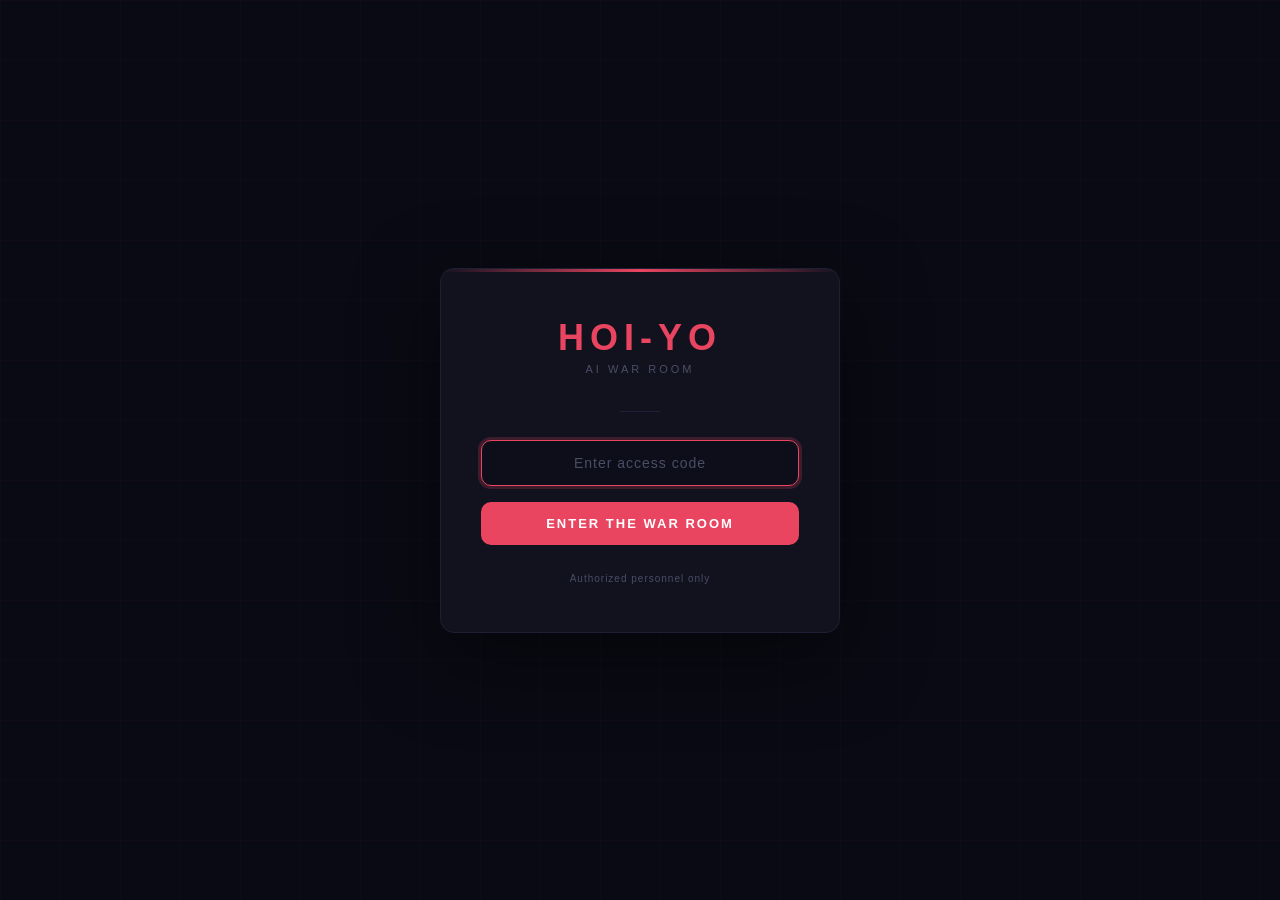
<file: src/cloud/templates/login.html>
<!DOCTYPE html>
<html lang="en">
<head>
  <meta charset="UTF-8">
  <meta name="viewport" content="width=device-width, initial-scale=1.0">
  <title>HOI-YO -- War Room Access</title>
  <style>
    *, *::before, *::after { margin: 0; padding: 0; box-sizing: border-box; }

    :root {
      --bg-primary:    #0a0a14;
      --bg-secondary:  #0e0e1b;
      --bg-card:       #12121f;
      --bg-card-hover: #181830;
      --text-primary:  #e8e8f0;
      --text-secondary:#8b8fa8;
      --text-muted:    #4a4e65;
      --border:        #1e1e35;
      --border-hover:  #2e2e50;
      --accent:        #e94560;
      --accent-dim:    #e9456033;
      --radius-md:     10px;
      --radius-lg:     14px;
      --font-sans:     'Inter', -apple-system, BlinkMacSystemFont, 'Segoe UI', Roboto, sans-serif;
      --font-mono:     'JetBrains Mono', 'SF Mono', 'Fira Code', monospace;
    }

    body {
      font-family: var(--font-sans);
      background: var(--bg-primary);
      color: var(--text-primary);
      min-height: 100vh;
      display: flex;
      align-items: center;
      justify-content: center;
      -webkit-font-smoothing: antialiased;
      overflow: hidden;
    }

    /* Subtle animated background grid */
    body::before {
      content: '';
      position: fixed;
      inset: 0;
      background-image:
        linear-gradient(rgba(233, 69, 96, 0.03) 1px, transparent 1px),
        linear-gradient(90deg, rgba(233, 69, 96, 0.03) 1px, transparent 1px);
      background-size: 60px 60px;
      animation: grid-drift 20s linear infinite;
      pointer-events: none;
      z-index: 0;
    }

    @keyframes grid-drift {
      to { background-position: 60px 60px; }
    }

    .login-card {
      position: relative;
      z-index: 1;
      background: var(--bg-card);
      border: 1px solid var(--border);
      border-radius: var(--radius-lg);
      padding: 48px 40px;
      width: 100%;
      max-width: 400px;
      text-align: center;
      box-shadow: 0 24px 80px rgba(0, 0, 0, 0.5);
    }

    .login-card::before {
      content: '';
      position: absolute;
      top: 0; left: 0; right: 0;
      height: 3px;
      background: linear-gradient(90deg, transparent, var(--accent), transparent);
      border-radius: var(--radius-lg) var(--radius-lg) 0 0;
    }

    .logo {
      font-size: 36px;
      font-weight: 800;
      letter-spacing: 6px;
      color: var(--accent);
      text-transform: uppercase;
      margin-bottom: 4px;
    }

    .subtitle {
      font-size: 11px;
      letter-spacing: 3px;
      text-transform: uppercase;
      color: var(--text-muted);
      margin-bottom: 36px;
    }

    .divider {
      width: 40px;
      height: 1px;
      background: var(--border);
      margin: 0 auto 28px;
    }

    form {
      display: flex;
      flex-direction: column;
      gap: 16px;
    }

    .input-group {
      position: relative;
    }

    .input-group input {
      width: 100%;
      background: var(--bg-secondary);
      color: var(--text-primary);
      border: 1px solid var(--border);
      border-radius: var(--radius-md);
      padding: 14px 16px;
      font-size: 14px;
      font-family: var(--font-mono);
      letter-spacing: 2px;
      text-align: center;
      transition: border-color 0.2s ease, box-shadow 0.2s ease;
    }

    .input-group input:focus {
      outline: none;
      border-color: var(--accent);
      box-shadow: 0 0 0 3px var(--accent-dim);
    }

    .input-group input::placeholder {
      color: var(--text-muted);
      letter-spacing: 1px;
      font-family: var(--font-sans);
    }

    .submit-btn {
      background: var(--accent);
      color: #fff;
      border: none;
      border-radius: var(--radius-md);
      padding: 14px 24px;
      font-size: 13px;
      font-weight: 700;
      letter-spacing: 2px;
      text-transform: uppercase;
      cursor: pointer;
      transition: background 0.15s ease, transform 0.1s ease;
    }

    .submit-btn:hover {
      background: #d63a52;
    }

    .submit-btn:active {
      transform: scale(0.98);
    }

    .error {
      color: var(--accent);
      font-size: 13px;
      font-weight: 600;
      margin-top: 4px;
      animation: shake 0.4s ease;
    }

    @keyframes shake {
      0%, 100% { transform: translateX(0); }
      25% { transform: translateX(-6px); }
      75% { transform: translateX(6px); }
    }

    .footer-note {
      margin-top: 28px;
      font-size: 10px;
      color: var(--text-muted);
      letter-spacing: 1px;
    }

    /* Scrollbar */
    ::-webkit-scrollbar { width: 5px; }
    ::-webkit-scrollbar-track { background: transparent; }
    ::-webkit-scrollbar-thumb { background: var(--border); border-radius: 3px; }
  </style>
</head>
<body>
  <div class="login-card">
    <div class="logo">HOI-YO</div>
    <div class="subtitle">AI War Room</div>
    <div class="divider"></div>

    <form method="POST" action="/auth">
      <div class="input-group">
        <input
          type="password"
          name="password"
          placeholder="Enter access code"
          autocomplete="current-password"
          autofocus
          required
        >
      </div>
      <!-- ERROR_PLACEHOLDER -->
      <button type="submit" class="submit-btn">Enter the War Room</button>
    </form>

    <p class="footer-note">Authorized personnel only</p>
  </div>
</body>
</html>
</file>
